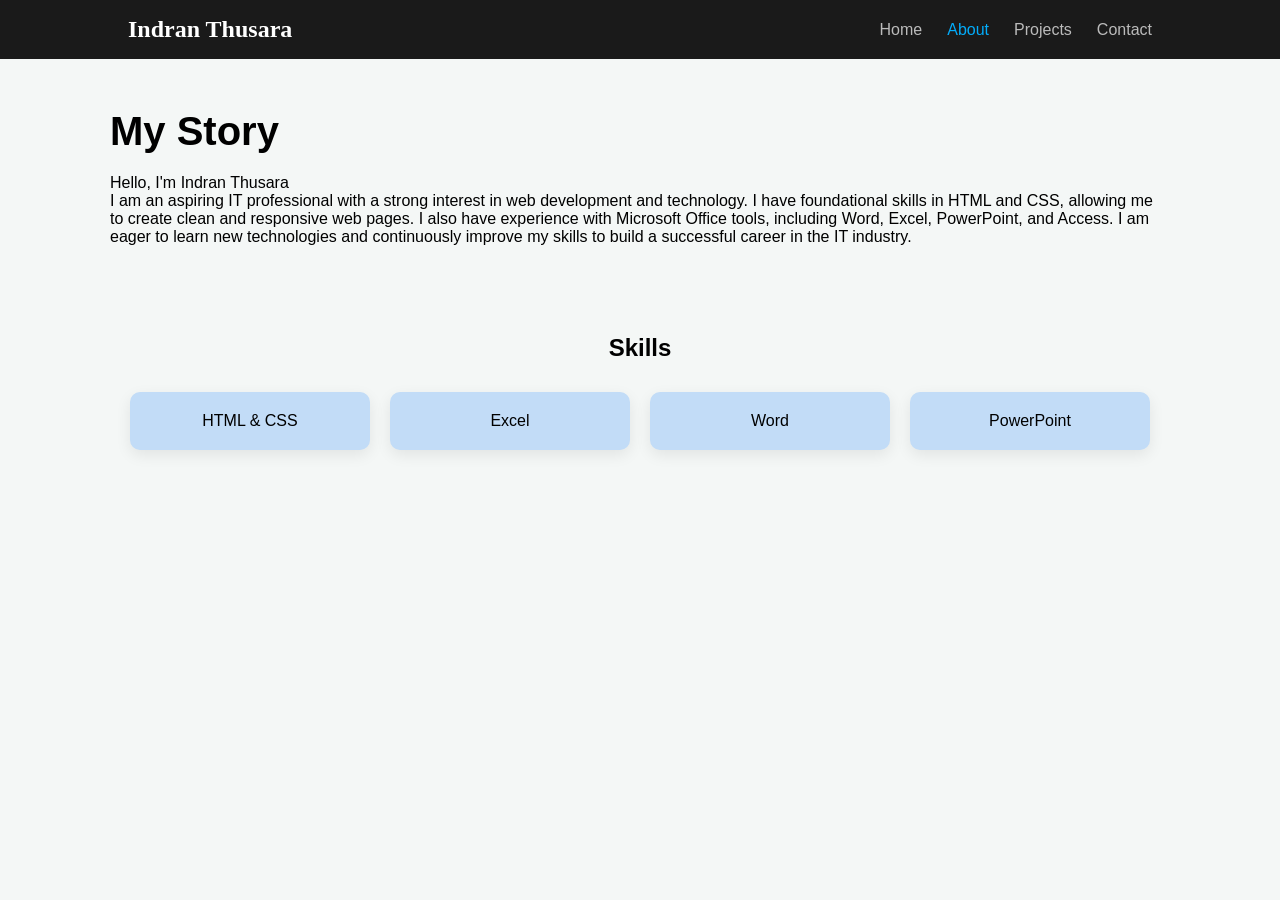
<file: about.html>
<!DOCTYPE html>
<html lang="en">
<head>
    <meta charset="UTF-8">
    <title>About Me</title>
    <link rel="stylesheet" href="style.css">
</head>
<body>
    <nav>
        <div class="logo">Indran Thusara</div>
        <ul>
            <li><a href="index.html">Home</a></li>
            <li><a href="about.html" class="active">About</a></li>
            <li><a href="projects.html">Projects</a></li>
            <li><a href="contact.html">Contact</a></li>
        </ul>
    </nav>
    <div class="container animate-fade">
        <h2 style="font-size: 2.5rem; margin-bottom: 20px;">My Story</h2>

        <p>Hello, I'm Indran Thusara
        <br>

I am an aspiring IT professional with a strong interest in web development and technology. I have foundational skills in HTML and CSS, allowing me to create clean and responsive web pages.
I also have experience with Microsoft Office tools, including Word, Excel, PowerPoint, and Access.
I am eager to learn new technologies and continuously improve my skills to build a successful career in the IT industry.
        </p>
        <br>
        <section id="skills" class="section">
  <h2>Skills</h2>
  <div class="grid">
    <div class="card">HTML & CSS</div>
    <div class="card">Excel</div>
    <div class="card">Word</div>
    <div class="card">PowerPoint</div>
  </div>
        </section>
</body>
</html>
</file>
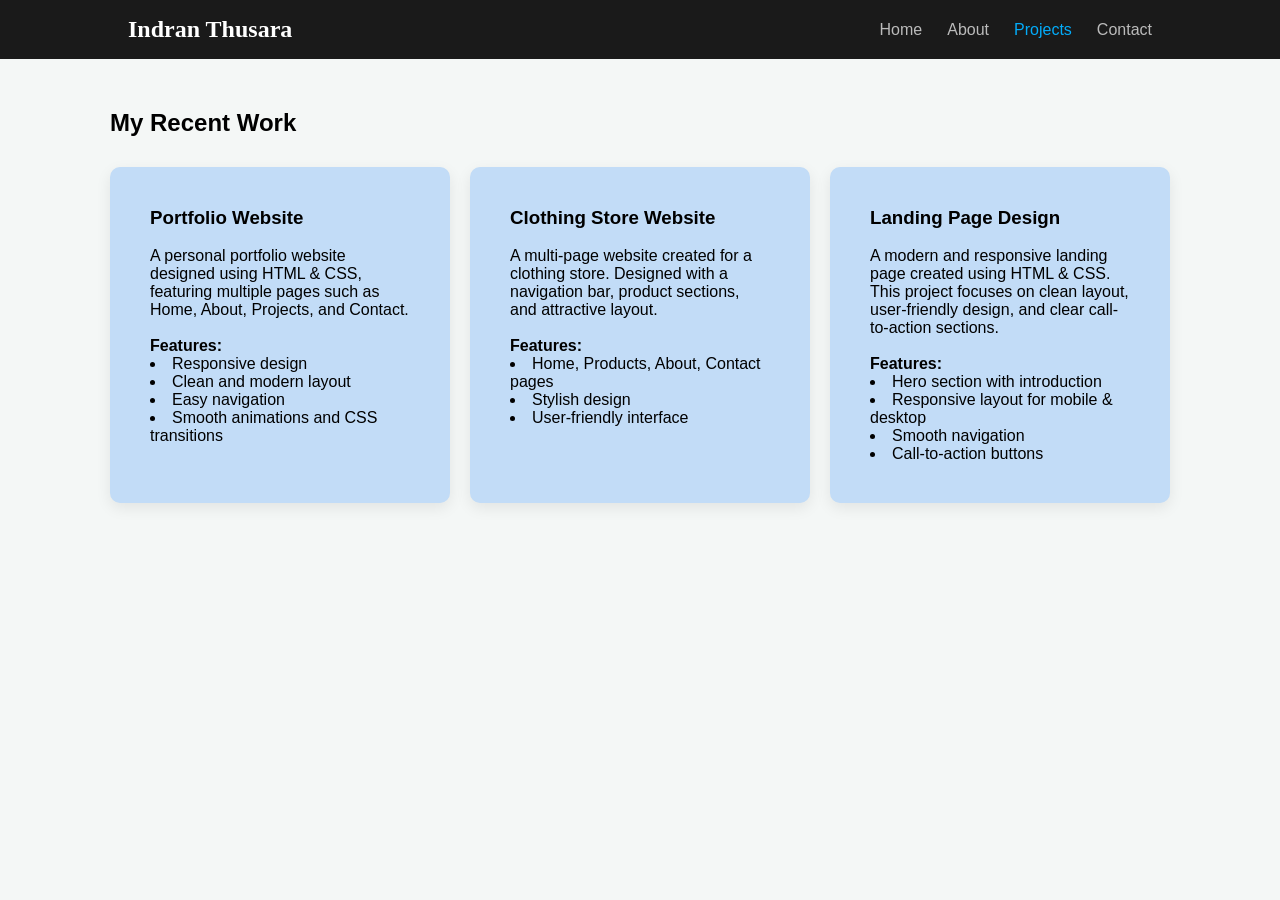
<file: projects.html>
<!DOCTYPE html>
<html lang="en">
<head>
    <meta charset="UTF-8">
    <title>My Work</title>
    <link rel="stylesheet" href="style.css">
</head>
<body>
    <nav>
        <div class="logo">Indran Thusara</div>
        <ul>
            <li><a href="index.html">Home</a></li>
            <li><a href="about.html">About</a></li>
            <li><a href="projects.html" class="active">Projects</a></li>
            <li><a href="contact.html">Contact</a></li>
        </ul>
    </nav>
    <div class="container animate-fade">
        <h2 style="margin-bottom: 30px;">My Recent Work</h2>
        <div class="grid">
                <div class="card">
                <div class="card-content">
                    <h3>Portfolio Website</h3>
                    <br>
                    <p>A personal portfolio website designed using HTML & CSS, 
                        featuring multiple pages such as Home, About, Projects, and Contact.
                    </p>
                    <br>
                    <p><b>Features:</b>
                        <li>Responsive design</li>
                        <li>Clean and modern layout</li>
                        <li>Easy navigation</li>
                        <li>Smooth animations and CSS transitions</li>
                    </p>
                </div>
            </div>
            <div class="card">
                <div class="card-content">
                    <h3>Clothing Store Website</h3>
                    <br>
                    <p>A multi-page website created for a clothing store.
                       Designed with a navigation bar, product sections, and attractive layout.
                    </p>
                    <br>
                       <p><b>Features:</b>
                           <li>Home, Products, About, Contact pages</li>
                           <li>Stylish design</li>
                           <li>User-friendly interface</li>
                        </p>
                </div>
            </div>
            <div class="card">
                <div class="card-content">
                    <h3>Landing Page Design</h3>
                    <br>
                    <p>A modern and responsive landing page created using HTML & CSS.
                        This project focuses on clean layout, user-friendly design, and clear call-to-action sections.
                    </p>
                    <br>
                    <p><b>Features:</b>
                        <li>Hero section with introduction</li>
                        <li>Responsive layout for mobile & desktop</li>
                        <li>Smooth navigation</li>
                        <li>Call-to-action buttons</li>
                    </p>
                </div>
            </div>
        </div>
    </div>
</body>
</html>
</file>
<file: style.css>
/* GLOBAL STYLES */
* {
    margin: 0;
    padding: 0;
    box-sizing: border-box;
    font-family: 'Segoe UI', sans-serif;
}

body {
    background-color: #f4f7f6;
    overflow-x: hidden;
}

/* ANIMATIONS */
@keyframes fadeInUp {
    from { opacity: 0; transform: translateY(30px); }
    to { opacity: 1; transform: translateY(0); }
}

@keyframes float {
    0% { transform: translateY(0px); }
    50% { transform: translateY(-15px); }
    100% { transform: translateY(0px); }
}

.animate-fade {
    animation: fadeInUp 0.8s ease-out forwards;
}

/* NAVIGATION */
nav {
    background: #1a1a1a;
    padding: 1rem 10%;
    display: flex;
    justify-content: space-between;
    align-items: center;
    position: sticky;
    top: 0;
    z-index: 1000;
}

.logo { color: #fff; font-size: 1.5rem; font-weight: bold; font-family:'montserrat'; }

nav ul { display: flex; list-style: none; }

nav ul li { margin-left: 25px; }

nav ul li a {
    color: #bbb;
    text-decoration: none;
    transition: 0.3s;
}

nav ul li a:hover, nav ul li a.active { color:#03acfa ; }

/* LAYOUT */
.container {
    max-width: 1100px;
    margin: auto;
    padding: 50px 20px;
}

/* HOME HERO */
.hero {
    height: 80vh;
    display: flex;
    align-items: center;
    justify-content: space-between;
}

.hero-text h1 { font-size: 3.5rem; margin-bottom: 1rem; }

.hero-img img {
    width: 350px;
    height: 350px;
    border-radius: 50%;
    object-fit: cover;
    border: 8px solid #fff;
    box-shadow: 0 10px 30px rgba(0,0,0,0.1);
    animation: float 4s ease-in-out infinite;
}

/* PROJECT CARDS */
.grid {
    display: grid;
    grid-template-columns: repeat(auto-fit, minmax(300px, 1fr));
    gap: 30px;
}

.card {
    background: #fff;
    border-radius: 15px;
    overflow: hidden;
    box-shadow: 0 5px 15px rgba(0,0,0,0.08);
    transition: 0.4s;
}

.card:hover {
    transform: translateY(-10px);
    box-shadow: 0 15px 30px rgba(0,0,0,0.2);
}

.card img {
    width: 100%;
    height: 200px;
    object-fit: cover;
}

.card-content { padding: 20px; }

/* FORM */
form { display: grid; gap: 15px; max-width: 600px; margin: auto; }

input, textarea {
    padding: 15px;
    border: 1px solid #ddd;
    border-radius: 8px;
    outline: none;
}

button {
    padding: 15px;
    background: #03acfa;
    color: white;
    border: none;
    border-radius: 8px;
    cursor: pointer;
    font-weight: bold;
    transition: 0.3s;
}

button:hover { background: #0000b3; }

footer {
    text-align: center;
    padding: 40px;
    background: #1a1a1a;
    color: white;
}
/* SECTIONS */
.section {
  padding: 70px 20px;
  text-align: center;
}
/* GRID */
.grid {
  display: grid;
  grid-template-columns: repeat(auto-fit, minmax(200px, 1fr));
  gap: 20px;
  margin-top: 30px;
}

/* CARD */
.card {
  background: #c2dcf7;
  padding: 20px;
  border-radius: 10px;
  transition: 0.3s;
}
</file>
